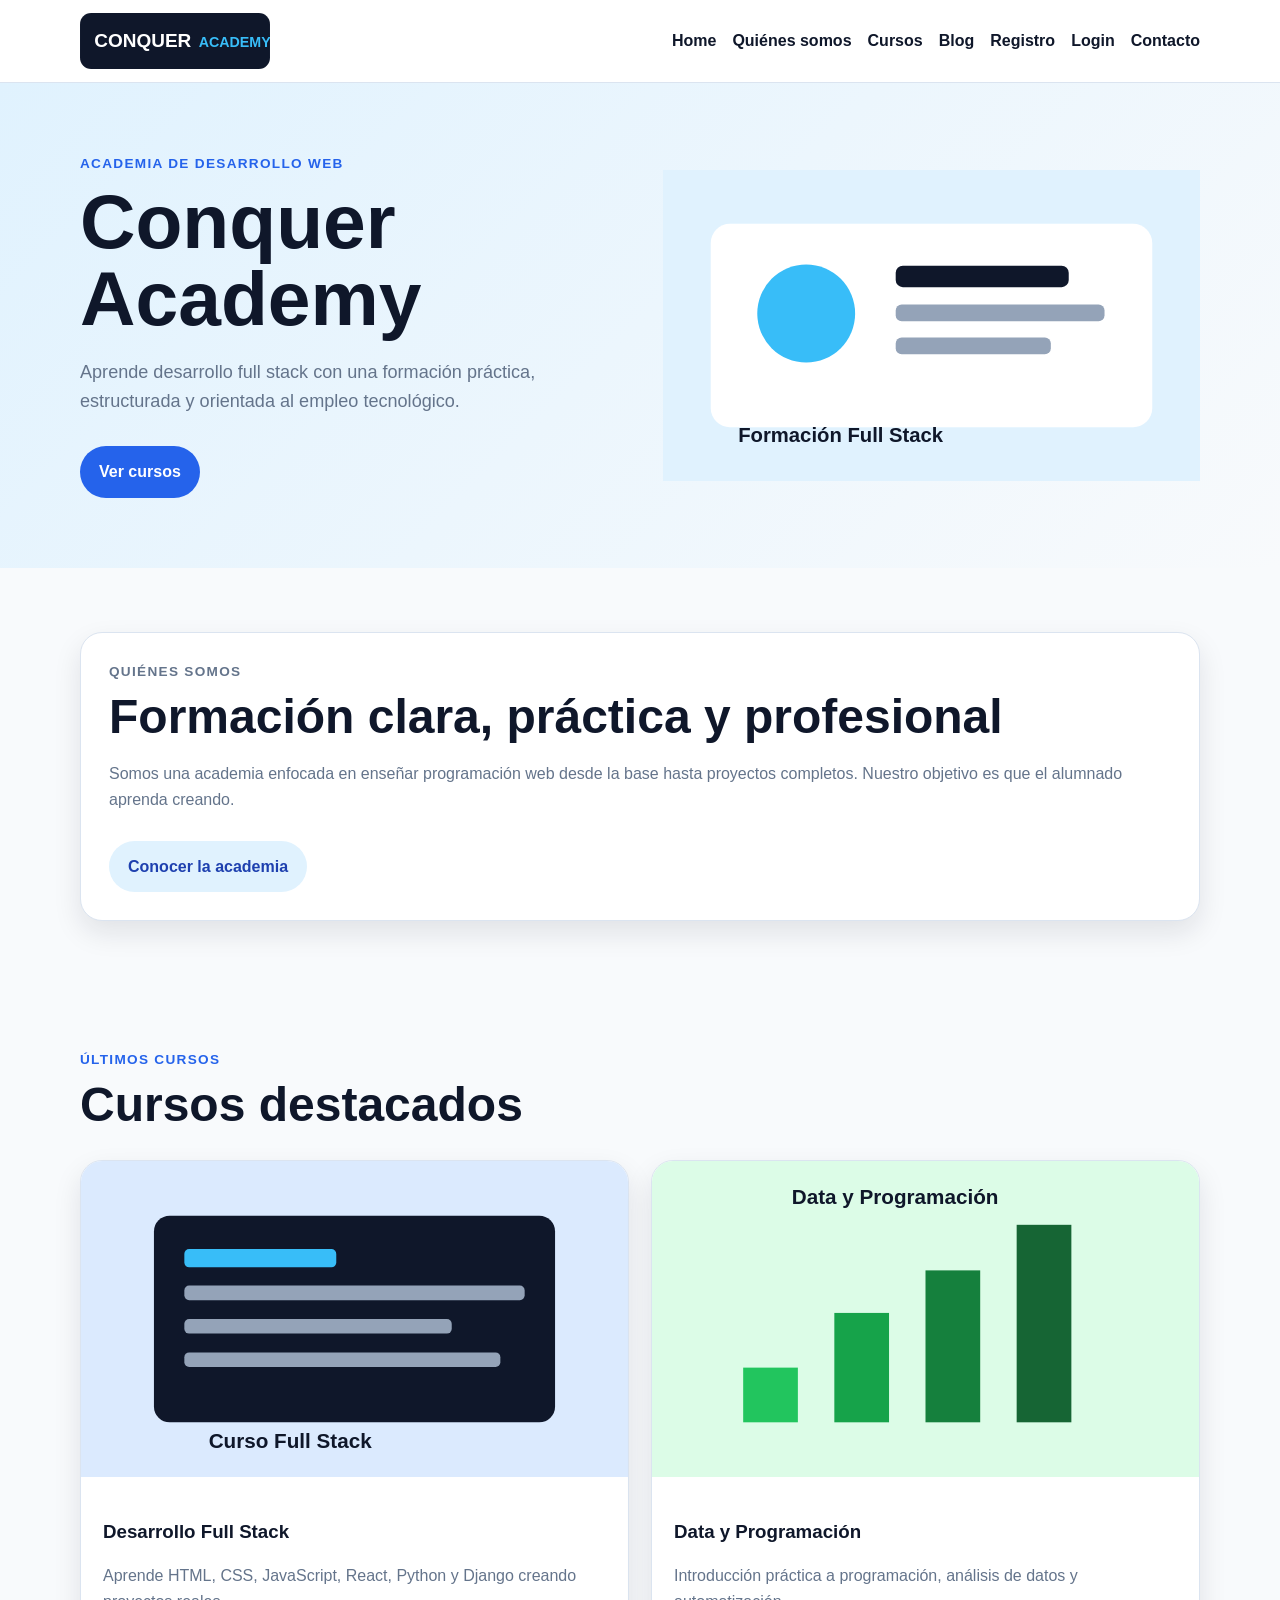
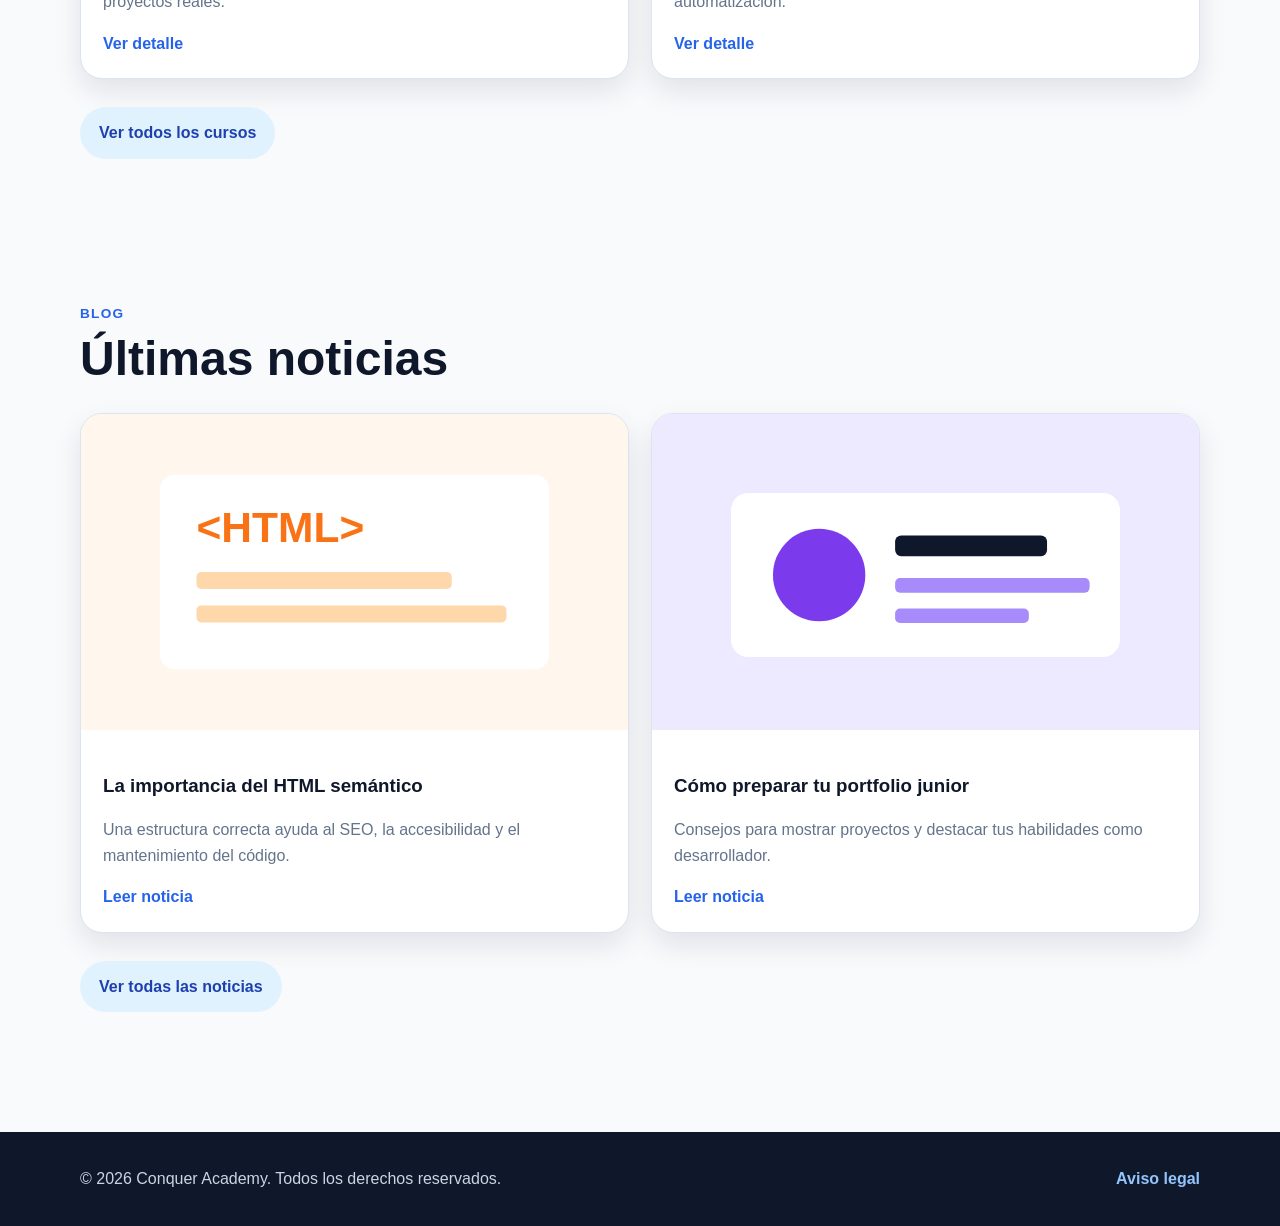
<file: index.html>
<!DOCTYPE html>
<html lang="es">
<head>
  <meta charset="UTF-8">
  <meta name="description" content="Página principal de Conquer Academy con cursos y noticias.">
  <meta name="viewport" content="width=device-width, initial-scale=1.0">
  <title>Home - Conquer Academy</title>
  <link rel="stylesheet" href="css/styles.css">
</head>
<body>
  <header class="site-header">
  <div class="container header-content">
    <a class="logo" href="index.html">
      <img src="img/logo-conquer.svg" alt="Logotipo de Conquer Academy">
    </a>
    <nav class="main-nav" aria-label="Navegación principal">
      <ul>
        <li><a href="index.html">Home</a></li>
        <li><a href="quienes-somos.html">Quiénes somos</a></li>
        <li><a href="cursos.html">Cursos</a></li>
        <li><a href="blog.html">Blog</a></li>
        <li><a href="registro.html">Registro</a></li>
        <li><a href="login.html">Login</a></li>
        <li><a href="contacto.html">Contacto</a></li>
      </ul>
    </nav>
  </div>
</header>
  <main>
  <section class="hero">
    <div class="container hero-grid">
      <div>
        <p class="tag">Academia de desarrollo web</p>
        <h1>Conquer Academy</h1>
        <p class="lead">Aprende desarrollo full stack con una formación práctica, estructurada y orientada al empleo tecnológico.</p>
        <a class="button" href="cursos.html">Ver cursos</a>
      </div>
      <img src="img/hero-academia.svg" alt="Estudiantes aprendiendo desarrollo web">
    </div>
  </section>

  <section class="container section">
    <div class="panel">
      <p class="tag">Quiénes somos</p>
      <h2>Formación clara, práctica y profesional</h2>
      <p>Somos una academia enfocada en enseñar programación web desde la base hasta proyectos completos. Nuestro objetivo es que el alumnado aprenda creando.</p>
      <a class="button secondary" href="quienes-somos.html">Conocer la academia</a>
    </div>
  </section>

  <section class="container section">
    <header class="section-header">
      <p class="tag">Últimos cursos</p>
      <h2>Cursos destacados</h2>
    </header>
    <div class="grid-2">
      <article class="card">
        <img src="img/curso-fullstack.svg" alt="Curso de desarrollo full stack">
        <div class="card-content">
          <h3>Desarrollo Full Stack</h3>
          <p>Aprende HTML, CSS, JavaScript, React, Python y Django creando proyectos reales.</p>
          <a href="cursos/curso-fullstack.html">Ver detalle</a>
        </div>
      </article>
      <article class="card">
        <img src="img/curso-data.svg" alt="Curso de data y programación">
        <div class="card-content">
          <h3>Data y Programación</h3>
          <p>Introducción práctica a programación, análisis de datos y automatización.</p>
          <a href="cursos/curso-data.html">Ver detalle</a>
        </div>
      </article>
    </div>
    <p><a class="button secondary" href="cursos.html">Ver todos los cursos</a></p>
  </section>

  <section class="container section">
    <header class="section-header">
      <p class="tag">Blog</p>
      <h2>Últimas noticias</h2>
    </header>
    <div class="grid-2">
      <article class="card">
        <img src="img/blog-html.svg" alt="Artículo sobre HTML semántico">
        <div class="card-content">
          <h3>La importancia del HTML semántico</h3>
          <p>Una estructura correcta ayuda al SEO, la accesibilidad y el mantenimiento del código.</p>
          <a href="blog/noticia-html-semantico.html">Leer noticia</a>
        </div>
      </article>
      <article class="card">
        <img src="img/blog-trabajo.svg" alt="Artículo sobre portfolio profesional">
        <div class="card-content">
          <h3>Cómo preparar tu portfolio junior</h3>
          <p>Consejos para mostrar proyectos y destacar tus habilidades como desarrollador.</p>
          <a href="blog/noticia-portfolio.html">Leer noticia</a>
        </div>
      </article>
    </div>
    <p><a class="button secondary" href="blog.html">Ver todas las noticias</a></p>
  </section>
</main>
  <footer class="site-footer">
  <div class="container footer-content">
    <p>&copy; 2026 Conquer Academy. Todos los derechos reservados.</p>
    <p><a href="legal/aviso-legal.html">Aviso legal</a></p>
  </div>
</footer>
</body>
</html>
</file>
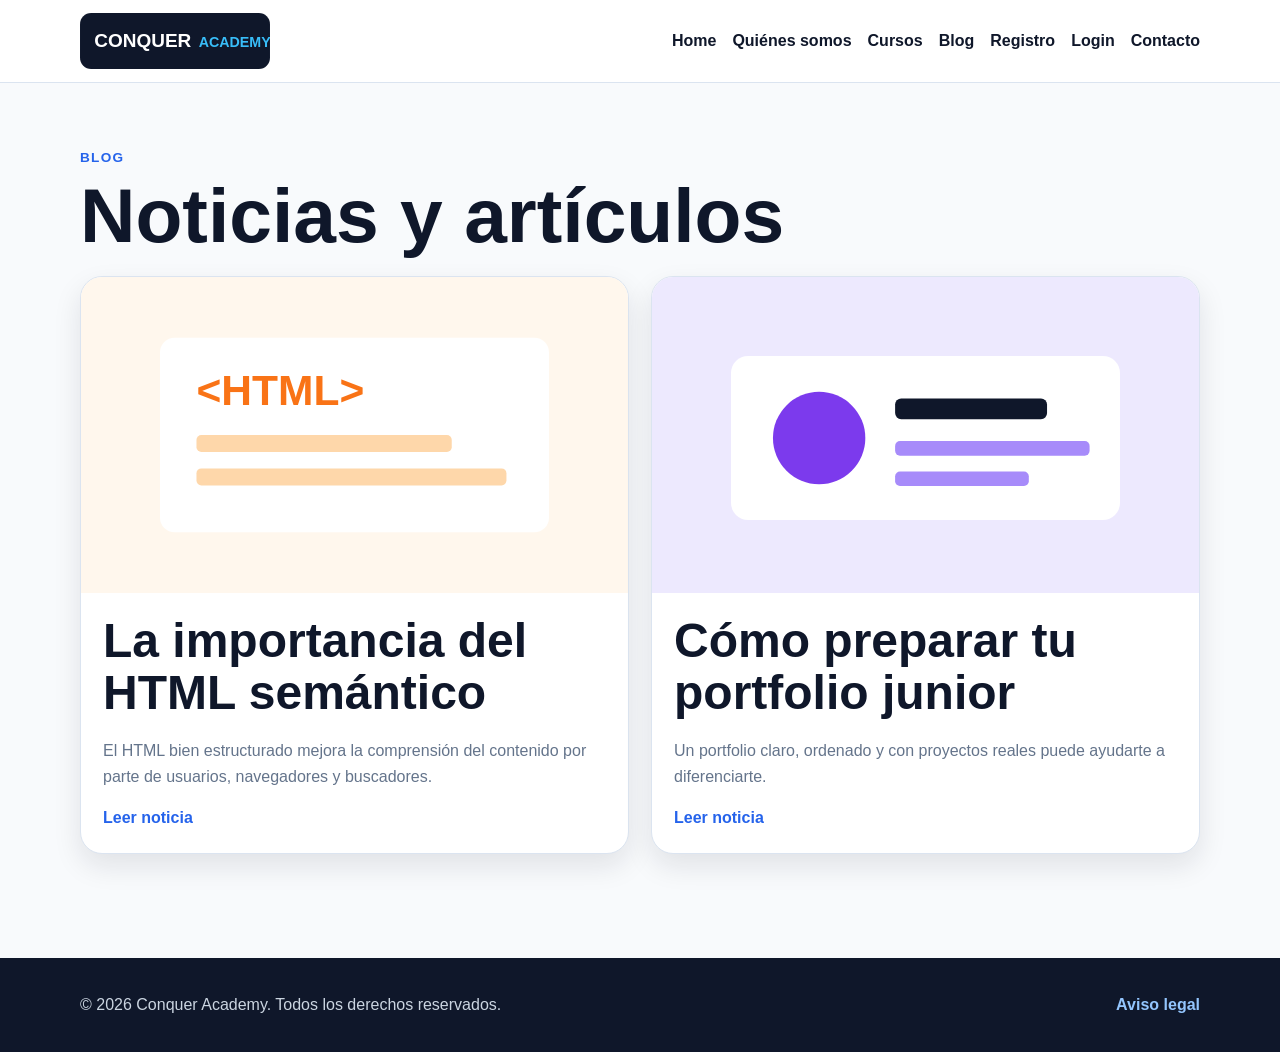
<file: blog.html>
<!DOCTYPE html>
<html lang="es">
<head>
  <meta charset="UTF-8">
  <meta name="description" content="Listado de noticias y artículos de Conquer Academy.">
  <meta name="viewport" content="width=device-width, initial-scale=1.0">
  <title>Blog - Conquer Academy</title>
  <link rel="stylesheet" href="css/styles.css">
</head>
<body>
  <header class="site-header">
  <div class="container header-content">
    <a class="logo" href="index.html">
      <img src="img/logo-conquer.svg" alt="Logotipo de Conquer Academy">
    </a>
    <nav class="main-nav" aria-label="Navegación principal">
      <ul>
        <li><a href="index.html">Home</a></li>
        <li><a href="quienes-somos.html">Quiénes somos</a></li>
        <li><a href="cursos.html">Cursos</a></li>
        <li><a href="blog.html">Blog</a></li>
        <li><a href="registro.html">Registro</a></li>
        <li><a href="login.html">Login</a></li>
        <li><a href="contacto.html">Contacto</a></li>
      </ul>
    </nav>
  </div>
</header>
  <main>
  <section class="container section">
    <p class="tag">Blog</p>
    <h1>Noticias y artículos</h1>
    <div class="grid-2">
      <article class="card">
        <img src="img/blog-html.svg" alt="HTML semántico">
        <div class="card-content">
          <h2>La importancia del HTML semántico</h2>
          <p>El HTML bien estructurado mejora la comprensión del contenido por parte de usuarios, navegadores y buscadores.</p>
          <a href="blog/noticia-html-semantico.html">Leer noticia</a>
        </div>
      </article>
      <article class="card">
        <img src="img/blog-trabajo.svg" alt="Portfolio junior">
        <div class="card-content">
          <h2>Cómo preparar tu portfolio junior</h2>
          <p>Un portfolio claro, ordenado y con proyectos reales puede ayudarte a diferenciarte.</p>
          <a href="blog/noticia-portfolio.html">Leer noticia</a>
        </div>
      </article>
    </div>
  </section>
</main>
  <footer class="site-footer">
  <div class="container footer-content">
    <p>&copy; 2026 Conquer Academy. Todos los derechos reservados.</p>
    <p><a href="legal/aviso-legal.html">Aviso legal</a></p>
  </div>
</footer>
</body>
</html>
</file>
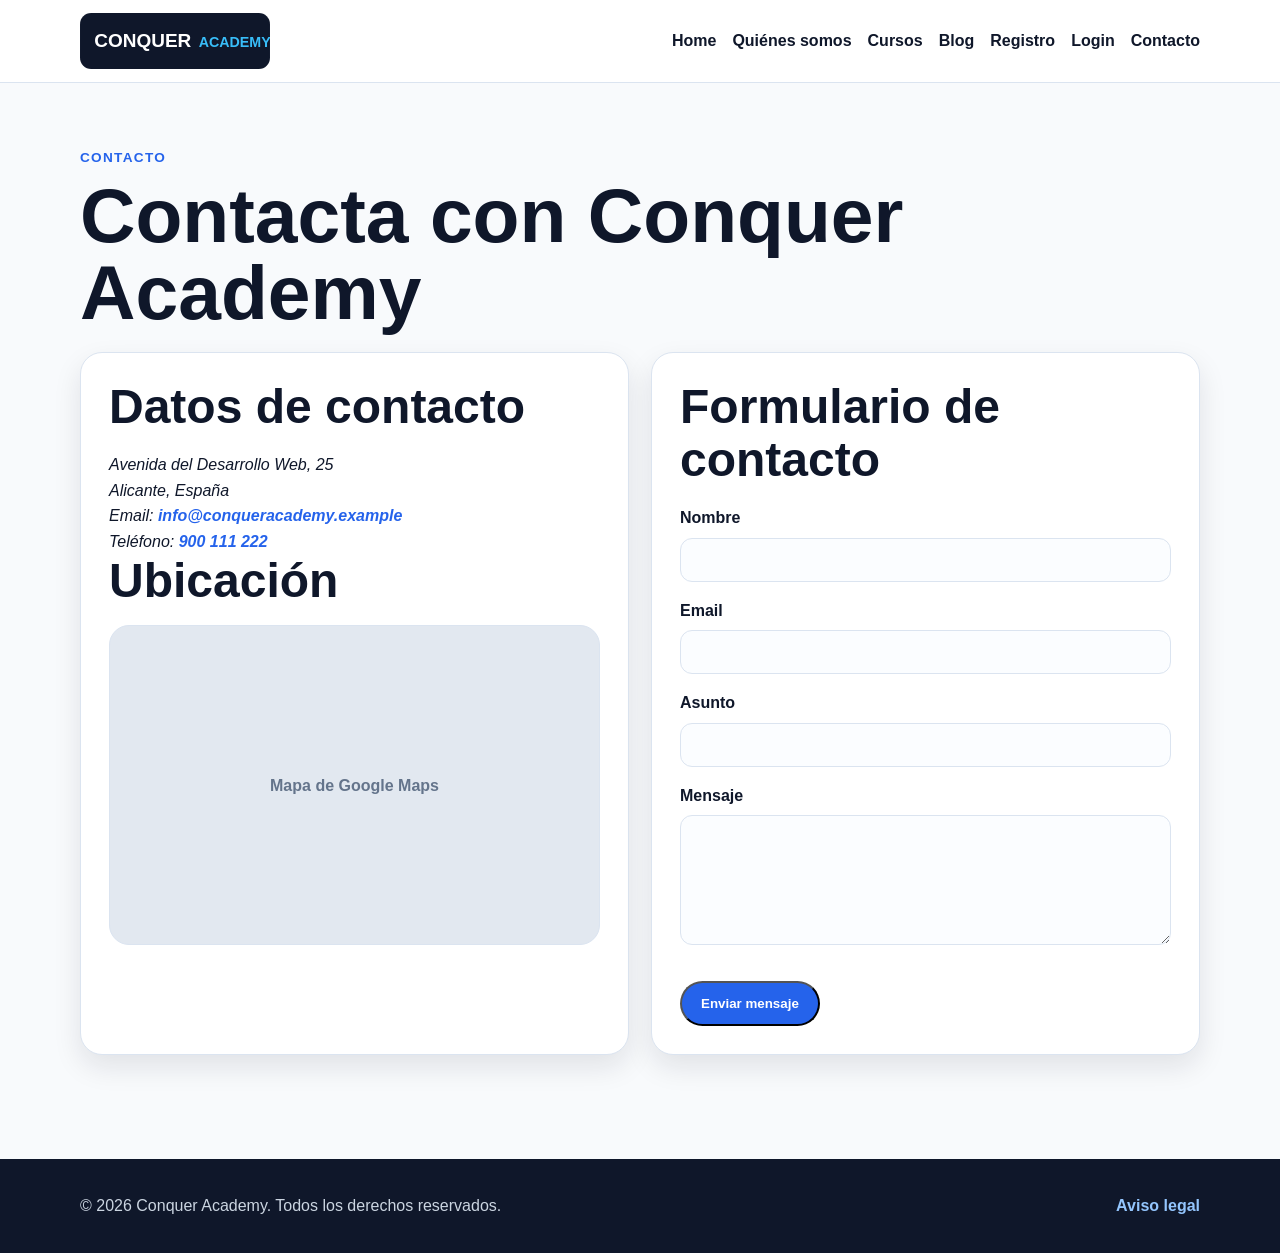
<file: contacto.html>
<!DOCTYPE html>
<html lang="es">
<head>
  <meta charset="UTF-8">
  <meta name="description" content="Datos de contacto y formulario de contacto.">
  <meta name="viewport" content="width=device-width, initial-scale=1.0">
  <title>Contacto - Conquer Academy</title>
  <link rel="stylesheet" href="css/styles.css">
</head>
<body>
  <header class="site-header">
  <div class="container header-content">
    <a class="logo" href="index.html">
      <img src="img/logo-conquer.svg" alt="Logotipo de Conquer Academy">
    </a>
    <nav class="main-nav" aria-label="Navegación principal">
      <ul>
        <li><a href="index.html">Home</a></li>
        <li><a href="quienes-somos.html">Quiénes somos</a></li>
        <li><a href="cursos.html">Cursos</a></li>
        <li><a href="blog.html">Blog</a></li>
        <li><a href="registro.html">Registro</a></li>
        <li><a href="login.html">Login</a></li>
        <li><a href="contacto.html">Contacto</a></li>
      </ul>
    </nav>
  </div>
</header>
  <main>
  <section class="container section">
    <p class="tag">Contacto</p>
    <h1>Contacta con Conquer Academy</h1>

    <div class="grid-2">
      <section class="panel">
        <h2>Datos de contacto</h2>
        <address>
          Avenida del Desarrollo Web, 25<br>
          Alicante, España<br>
          Email: <a href="mailto:info@conqueracademy.example">info@conqueracademy.example</a><br>
          Teléfono: <a href="tel:+34900111222">900 111 222</a>
        </address>

        <h2>Ubicación</h2>
        <div class="map-box">Mapa de Google Maps</div>
      </section>

      <form class="form-card" action="#" method="post">
        <h2>Formulario de contacto</h2>

        <div class="form-group">
          <label for="nombre">Nombre</label>
          <input type="text" id="nombre" name="nombre" required>
        </div>

        <div class="form-group">
          <label for="email">Email</label>
          <input type="email" id="email" name="email" required>
        </div>

        <div class="form-group">
          <label for="asunto">Asunto</label>
          <input type="text" id="asunto" name="asunto">
        </div>

        <div class="form-group">
          <label for="mensaje">Mensaje</label>
          <textarea id="mensaje" name="mensaje" required></textarea>
        </div>

        <button class="button" type="submit">Enviar mensaje</button>
      </form>
    </div>
  </section>
</main>
  <footer class="site-footer">
  <div class="container footer-content">
    <p>&copy; 2026 Conquer Academy. Todos los derechos reservados.</p>
    <p><a href="legal/aviso-legal.html">Aviso legal</a></p>
  </div>
</footer>
</body>
</html>
</file>
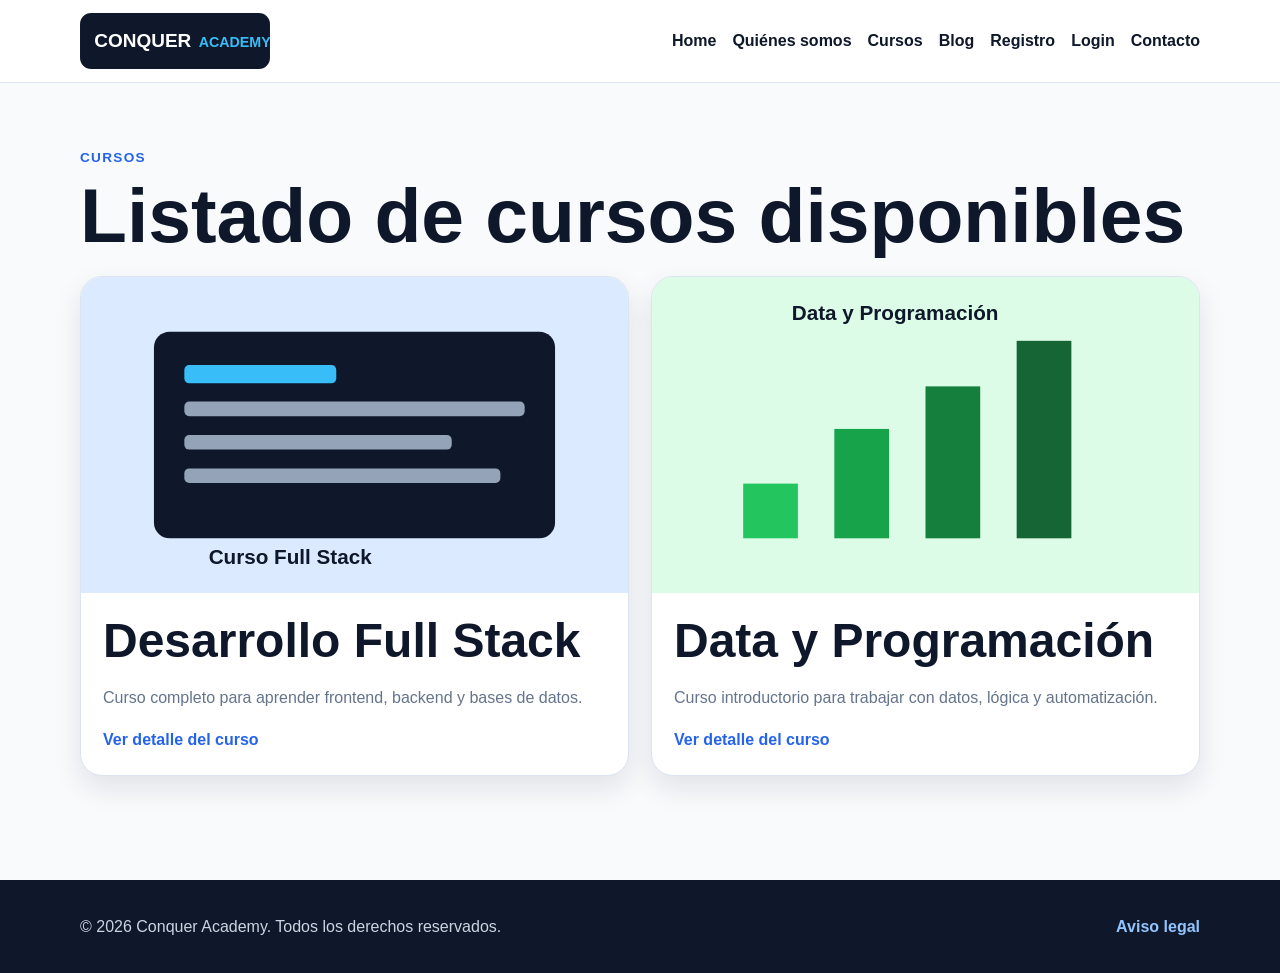
<file: cursos.html>
<!DOCTYPE html>
<html lang="es">
<head>
  <meta charset="UTF-8">
  <meta name="description" content="Listado de cursos disponibles en Conquer Academy.">
  <meta name="viewport" content="width=device-width, initial-scale=1.0">
  <title>Cursos - Conquer Academy</title>
  <link rel="stylesheet" href="css/styles.css">
</head>
<body>
  <header class="site-header">
  <div class="container header-content">
    <a class="logo" href="index.html">
      <img src="img/logo-conquer.svg" alt="Logotipo de Conquer Academy">
    </a>
    <nav class="main-nav" aria-label="Navegación principal">
      <ul>
        <li><a href="index.html">Home</a></li>
        <li><a href="quienes-somos.html">Quiénes somos</a></li>
        <li><a href="cursos.html">Cursos</a></li>
        <li><a href="blog.html">Blog</a></li>
        <li><a href="registro.html">Registro</a></li>
        <li><a href="login.html">Login</a></li>
        <li><a href="contacto.html">Contacto</a></li>
      </ul>
    </nav>
  </div>
</header>
  <main>
  <section class="container section">
    <p class="tag">Cursos</p>
    <h1>Listado de cursos disponibles</h1>
    <div class="grid-2">
      <article class="card">
        <img src="img/curso-fullstack.svg" alt="Curso Desarrollo Full Stack">
        <div class="card-content">
          <h2>Desarrollo Full Stack</h2>
          <p>Curso completo para aprender frontend, backend y bases de datos.</p>
          <a href="cursos/curso-fullstack.html">Ver detalle del curso</a>
        </div>
      </article>
      <article class="card">
        <img src="img/curso-data.svg" alt="Curso Data y Programación">
        <div class="card-content">
          <h2>Data y Programación</h2>
          <p>Curso introductorio para trabajar con datos, lógica y automatización.</p>
          <a href="cursos/curso-data.html">Ver detalle del curso</a>
        </div>
      </article>
    </div>
  </section>
</main>
  <footer class="site-footer">
  <div class="container footer-content">
    <p>&copy; 2026 Conquer Academy. Todos los derechos reservados.</p>
    <p><a href="legal/aviso-legal.html">Aviso legal</a></p>
  </div>
</footer>
</body>
</html>
</file>
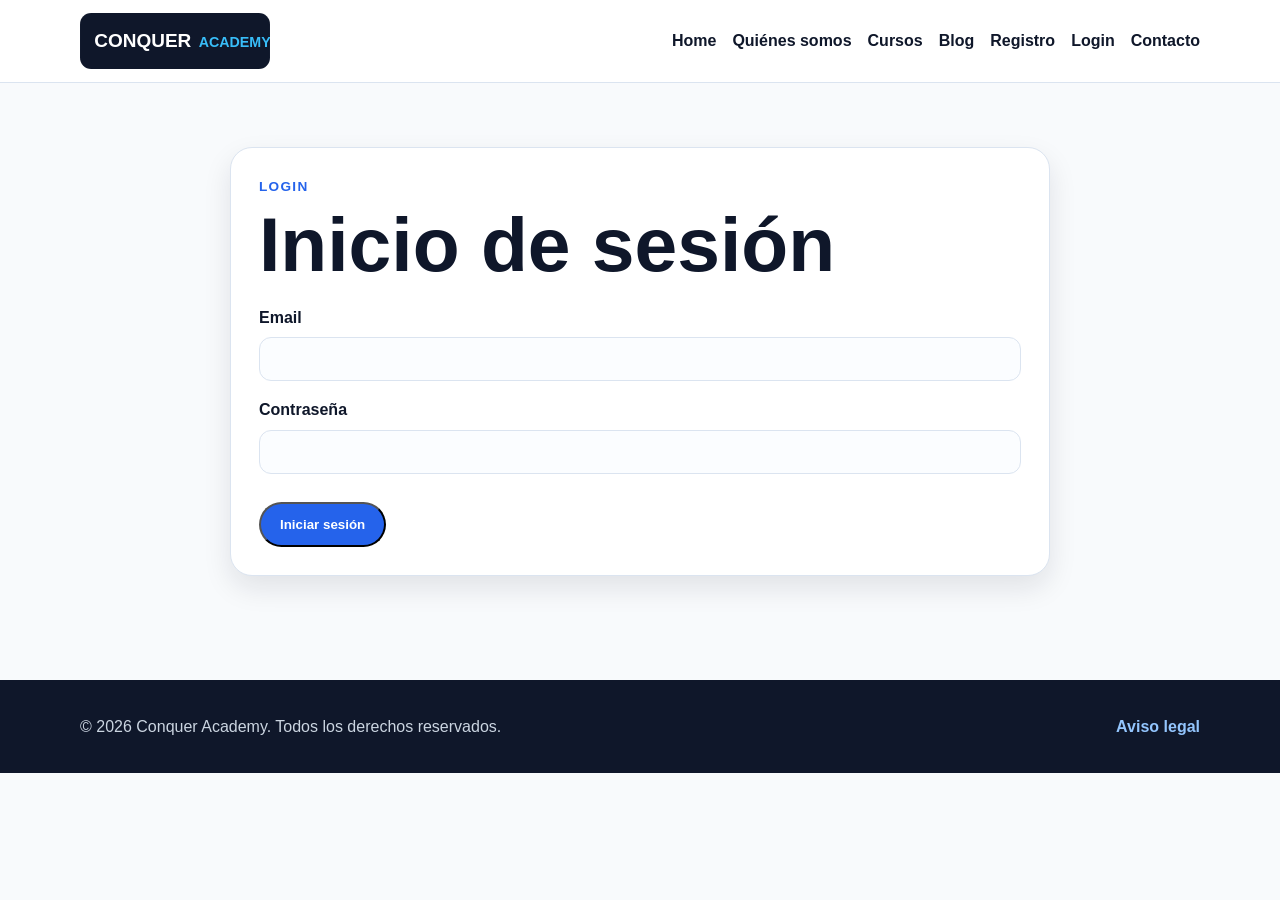
<file: login.html>
<!DOCTYPE html>
<html lang="es">
<head>
  <meta charset="UTF-8">
  <meta name="description" content="Formulario de inicio de sesión.">
  <meta name="viewport" content="width=device-width, initial-scale=1.0">
  <title>Login - Conquer Academy</title>
  <link rel="stylesheet" href="css/styles.css">
</head>
<body>
  <header class="site-header">
  <div class="container header-content">
    <a class="logo" href="index.html">
      <img src="img/logo-conquer.svg" alt="Logotipo de Conquer Academy">
    </a>
    <nav class="main-nav" aria-label="Navegación principal">
      <ul>
        <li><a href="index.html">Home</a></li>
        <li><a href="quienes-somos.html">Quiénes somos</a></li>
        <li><a href="cursos.html">Cursos</a></li>
        <li><a href="blog.html">Blog</a></li>
        <li><a href="registro.html">Registro</a></li>
        <li><a href="login.html">Login</a></li>
        <li><a href="contacto.html">Contacto</a></li>
      </ul>
    </nav>
  </div>
</header>
  <main>
  <section class="container section">
    <form class="form-card" action="#" method="post">
      <p class="tag">Login</p>
      <h1>Inicio de sesión</h1>

      <div class="form-group">
        <label for="email">Email</label>
        <input type="email" id="email" name="email" required>
      </div>

      <div class="form-group">
        <label for="password">Contraseña</label>
        <input type="password" id="password" name="password" required>
      </div>

      <button class="button" type="submit">Iniciar sesión</button>
    </form>
  </section>
</main>
  <footer class="site-footer">
  <div class="container footer-content">
    <p>&copy; 2026 Conquer Academy. Todos los derechos reservados.</p>
    <p><a href="legal/aviso-legal.html">Aviso legal</a></p>
  </div>
</footer>
</body>
</html>
</file>
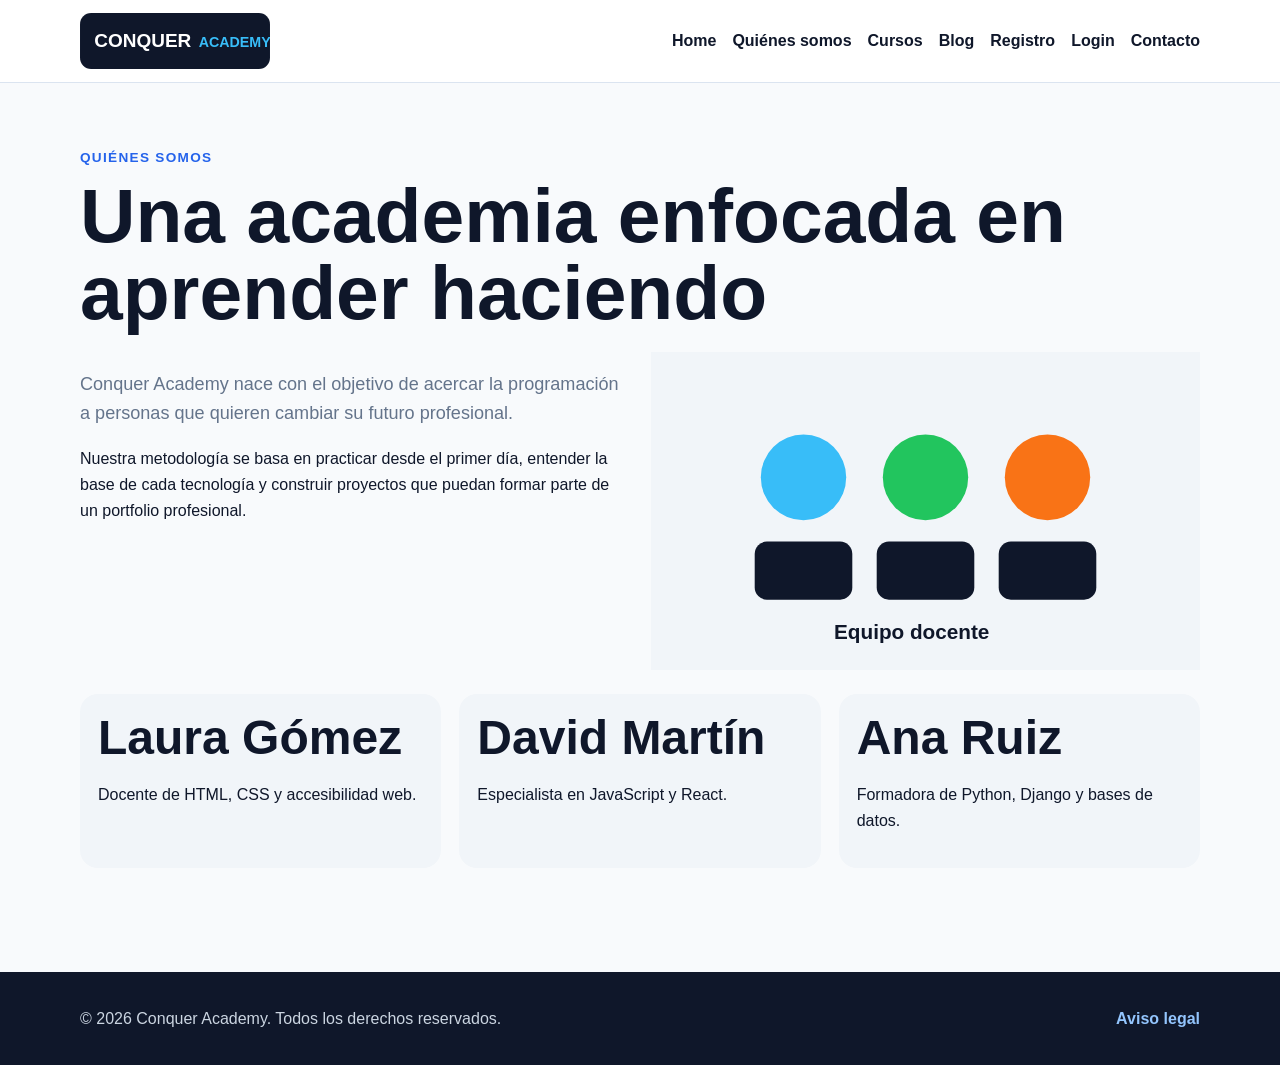
<file: quienes-somos.html>
<!DOCTYPE html>
<html lang="es">
<head>
  <meta charset="UTF-8">
  <meta name="description" content="Información sobre la academia y su equipo docente.">
  <meta name="viewport" content="width=device-width, initial-scale=1.0">
  <title>Quiénes somos - Conquer Academy</title>
  <link rel="stylesheet" href="css/styles.css">
</head>
<body>
  <header class="site-header">
  <div class="container header-content">
    <a class="logo" href="index.html">
      <img src="img/logo-conquer.svg" alt="Logotipo de Conquer Academy">
    </a>
    <nav class="main-nav" aria-label="Navegación principal">
      <ul>
        <li><a href="index.html">Home</a></li>
        <li><a href="quienes-somos.html">Quiénes somos</a></li>
        <li><a href="cursos.html">Cursos</a></li>
        <li><a href="blog.html">Blog</a></li>
        <li><a href="registro.html">Registro</a></li>
        <li><a href="login.html">Login</a></li>
        <li><a href="contacto.html">Contacto</a></li>
      </ul>
    </nav>
  </div>
</header>
  <main>
  <section class="container section">
    <p class="tag">Quiénes somos</p>
    <h1>Una academia enfocada en aprender haciendo</h1>
    <div class="grid-2">
      <div>
        <p class="lead">Conquer Academy nace con el objetivo de acercar la programación a personas que quieren cambiar su futuro profesional.</p>
        <p>Nuestra metodología se basa en practicar desde el primer día, entender la base de cada tecnología y construir proyectos que puedan formar parte de un portfolio profesional.</p>
      </div>
      <img src="img/equipo.svg" alt="Equipo docente de Conquer Academy">
    </div>

    <section class="team-list" aria-label="Equipo docente">
      <article class="team-member">
        <h2>Laura Gómez</h2>
        <p>Docente de HTML, CSS y accesibilidad web.</p>
      </article>
      <article class="team-member">
        <h2>David Martín</h2>
        <p>Especialista en JavaScript y React.</p>
      </article>
      <article class="team-member">
        <h2>Ana Ruiz</h2>
        <p>Formadora de Python, Django y bases de datos.</p>
      </article>
    </section>
  </section>
</main>
  <footer class="site-footer">
  <div class="container footer-content">
    <p>&copy; 2026 Conquer Academy. Todos los derechos reservados.</p>
    <p><a href="legal/aviso-legal.html">Aviso legal</a></p>
  </div>
</footer>
</body>
</html>
</file>
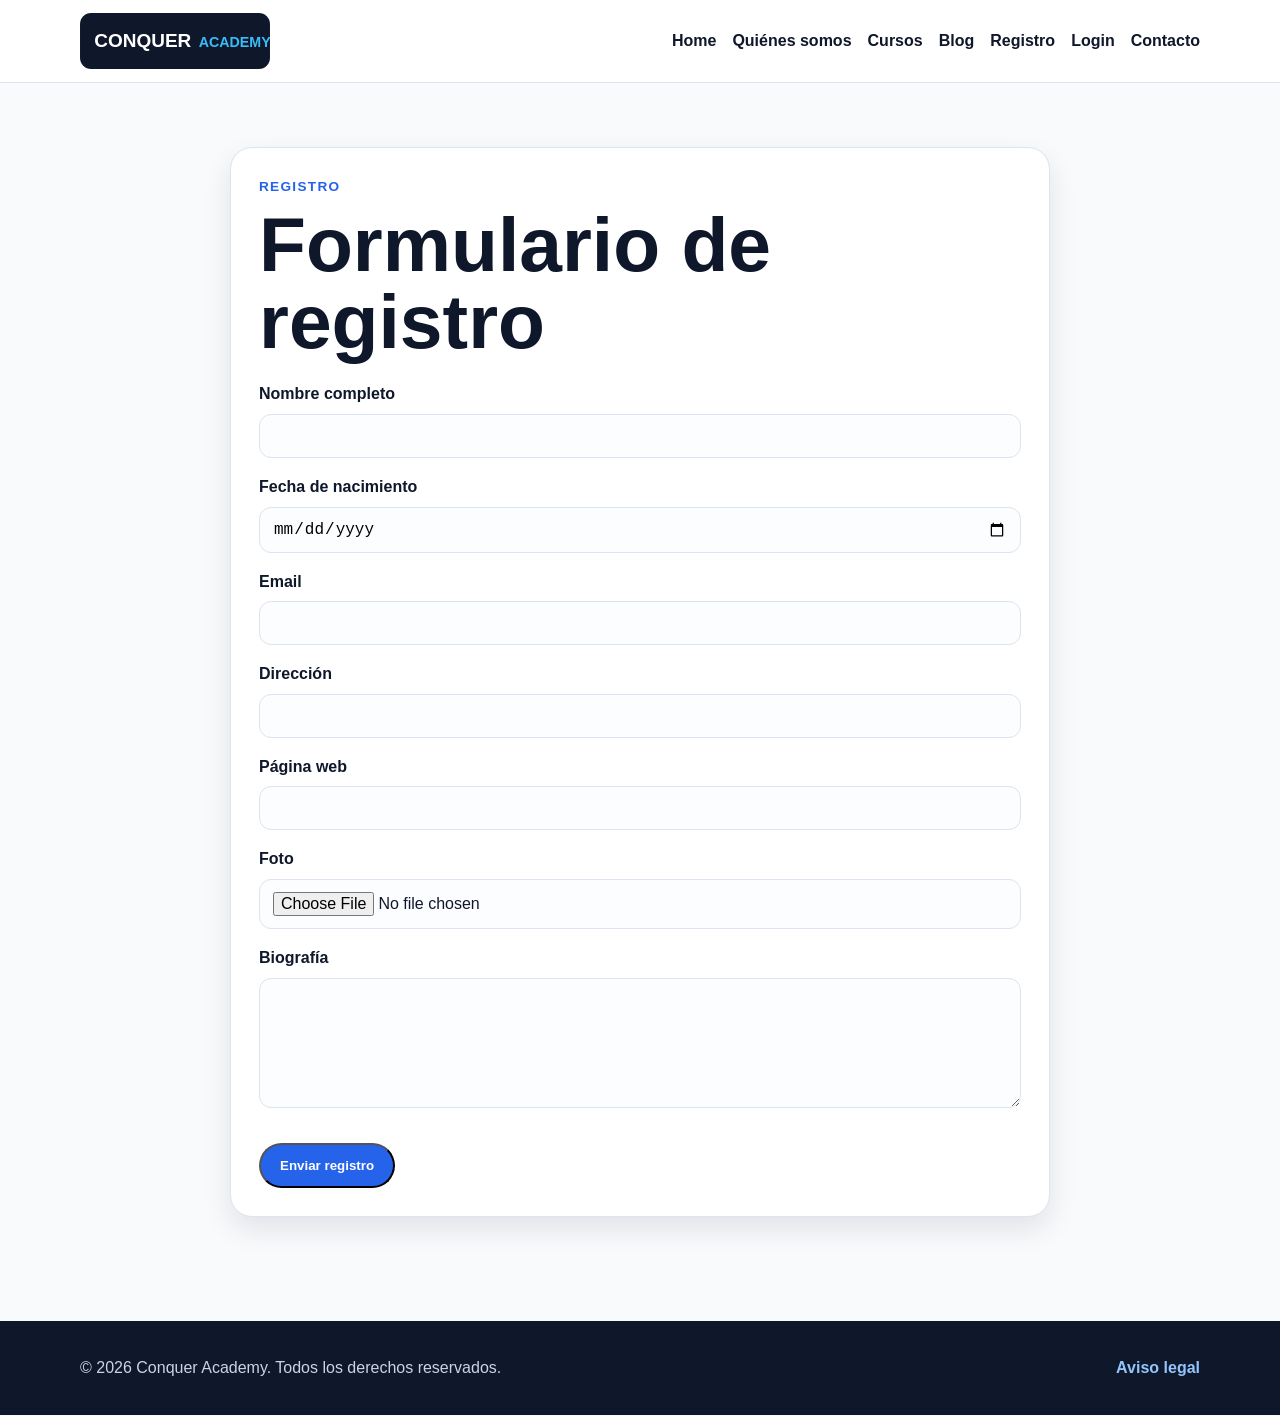
<file: registro.html>
<!DOCTYPE html>
<html lang="es">
<head>
  <meta charset="UTF-8">
  <meta name="description" content="Formulario de registro para estudiantes.">
  <meta name="viewport" content="width=device-width, initial-scale=1.0">
  <title>Registro - Conquer Academy</title>
  <link rel="stylesheet" href="css/styles.css">
</head>
<body>
  <header class="site-header">
  <div class="container header-content">
    <a class="logo" href="index.html">
      <img src="img/logo-conquer.svg" alt="Logotipo de Conquer Academy">
    </a>
    <nav class="main-nav" aria-label="Navegación principal">
      <ul>
        <li><a href="index.html">Home</a></li>
        <li><a href="quienes-somos.html">Quiénes somos</a></li>
        <li><a href="cursos.html">Cursos</a></li>
        <li><a href="blog.html">Blog</a></li>
        <li><a href="registro.html">Registro</a></li>
        <li><a href="login.html">Login</a></li>
        <li><a href="contacto.html">Contacto</a></li>
      </ul>
    </nav>
  </div>
</header>
  <main>
  <section class="container section">
    <form class="form-card" action="#" method="post" enctype="multipart/form-data">
      <p class="tag">Registro</p>
      <h1>Formulario de registro</h1>

      <div class="form-group">
        <label for="nombre">Nombre completo</label>
        <input type="text" id="nombre" name="nombre" required>
      </div>

      <div class="form-group">
        <label for="fecha">Fecha de nacimiento</label>
        <input type="date" id="fecha" name="fecha" required>
      </div>

      <div class="form-group">
        <label for="email">Email</label>
        <input type="email" id="email" name="email" required>
      </div>

      <div class="form-group">
        <label for="direccion">Dirección</label>
        <input type="text" id="direccion" name="direccion">
      </div>

      <div class="form-group">
        <label for="web">Página web</label>
        <input type="url" id="web" name="web">
      </div>

      <div class="form-group">
        <label for="foto">Foto</label>
        <input type="file" id="foto" name="foto" accept="image/*">
      </div>

      <div class="form-group">
        <label for="bio">Biografía</label>
        <textarea id="bio" name="bio"></textarea>
      </div>

      <button class="button" type="submit">Enviar registro</button>
    </form>
  </section>
</main>
  <footer class="site-footer">
  <div class="container footer-content">
    <p>&copy; 2026 Conquer Academy. Todos los derechos reservados.</p>
    <p><a href="legal/aviso-legal.html">Aviso legal</a></p>
  </div>
</footer>
</body>
</html>
</file>
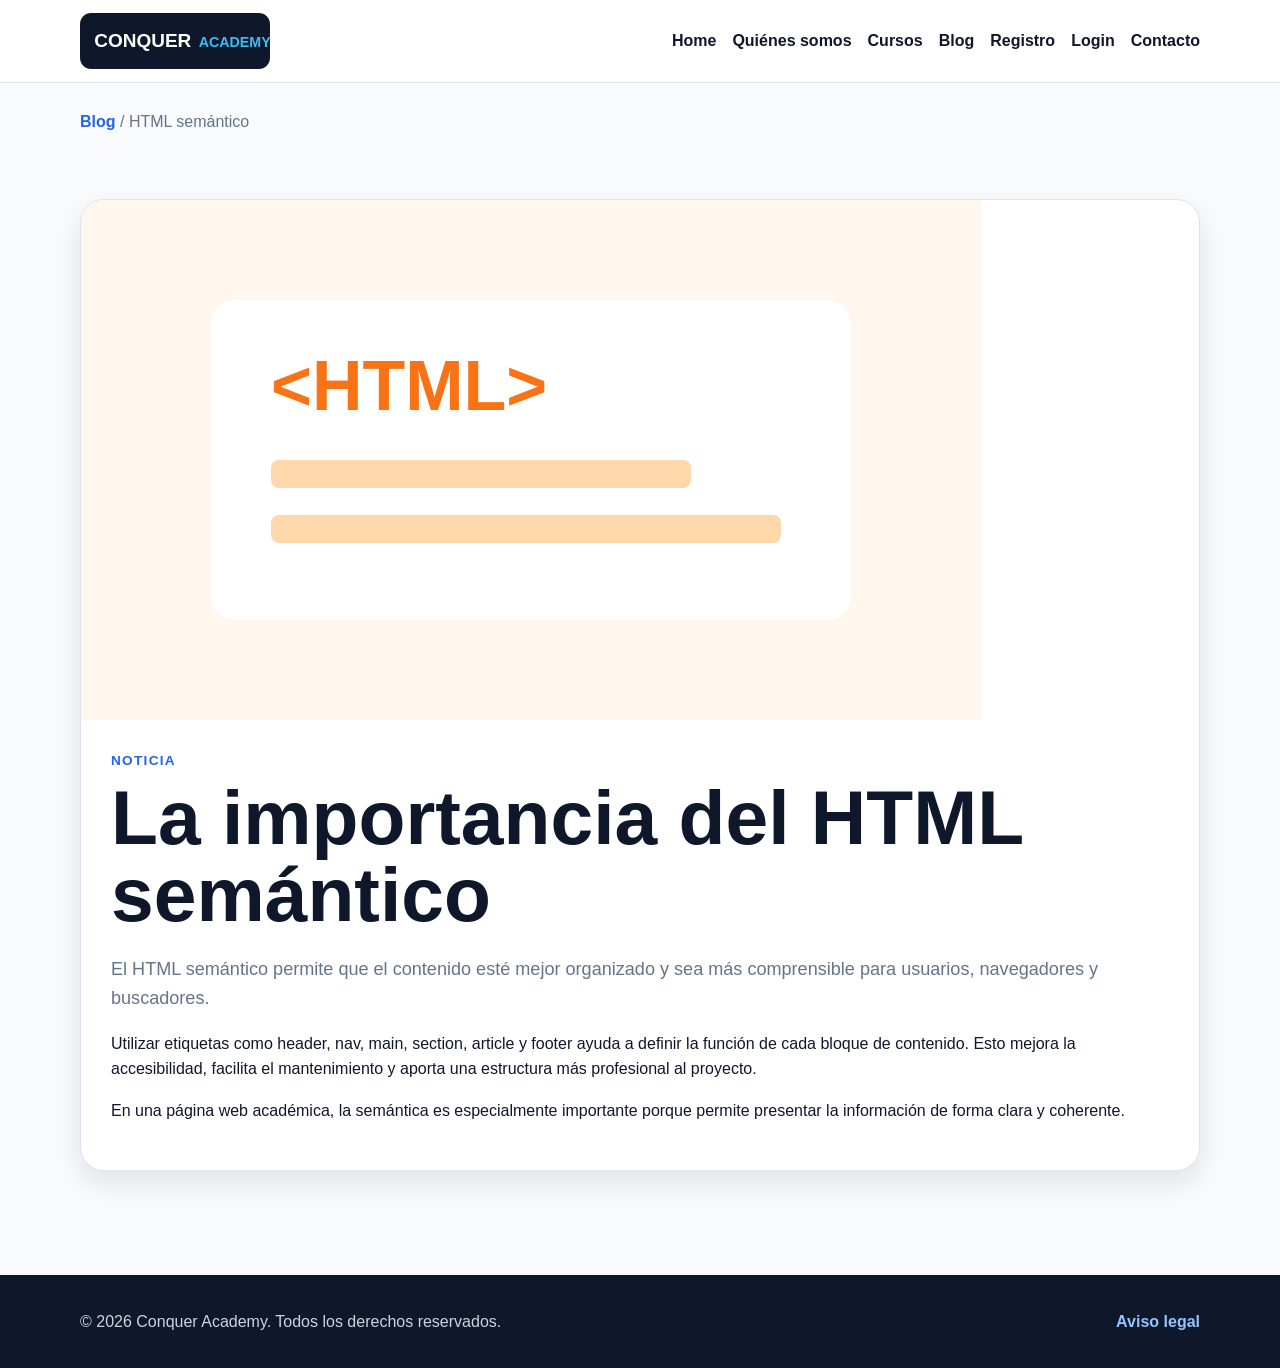
<file: blog/noticia-html-semantico.html>
<!DOCTYPE html>
<html lang="es">
<head>
  <meta charset="UTF-8">
  <meta name="description" content="Noticia sobre la importancia del HTML semántico.">
  <meta name="viewport" content="width=device-width, initial-scale=1.0">
  <title>HTML semántico - Blog Conquer Academy</title>
  <link rel="stylesheet" href="../css/styles.css">
</head>
<body>
  <header class="site-header">
  <div class="container header-content">
    <a class="logo" href="../index.html">
      <img src="../img/logo-conquer.svg" alt="Logotipo de Conquer Academy">
    </a>
    <nav class="main-nav" aria-label="Navegación principal">
      <ul>
        <li><a href="../index.html">Home</a></li>
        <li><a href="../quienes-somos.html">Quiénes somos</a></li>
        <li><a href="../cursos.html">Cursos</a></li>
        <li><a href="../blog.html">Blog</a></li>
        <li><a href="../registro.html">Registro</a></li>
        <li><a href="../login.html">Login</a></li>
        <li><a href="../contacto.html">Contacto</a></li>
      </ul>
    </nav>
  </div>
</header>
  <main>
  <div class="container breadcrumb"><a href="../blog.html">Blog</a> / HTML semántico</div>
  <section class="container section">
    <article class="blog-detail">
      <img src="../img/blog-html.svg" alt="Artículo de HTML semántico">
      <div class="detail-content">
        <p class="tag">Noticia</p>
        <h1>La importancia del HTML semántico</h1>
        <p class="lead">El HTML semántico permite que el contenido esté mejor organizado y sea más comprensible para usuarios, navegadores y buscadores.</p>
        <p>Utilizar etiquetas como header, nav, main, section, article y footer ayuda a definir la función de cada bloque de contenido. Esto mejora la accesibilidad, facilita el mantenimiento y aporta una estructura más profesional al proyecto.</p>
        <p>En una página web académica, la semántica es especialmente importante porque permite presentar la información de forma clara y coherente.</p>
      </div>
    </article>
  </section>
</main>
  <footer class="site-footer">
  <div class="container footer-content">
    <p>&copy; 2026 Conquer Academy. Todos los derechos reservados.</p>
    <p><a href="../legal/aviso-legal.html">Aviso legal</a></p>
  </div>
</footer>
</body>
</html>
</file>
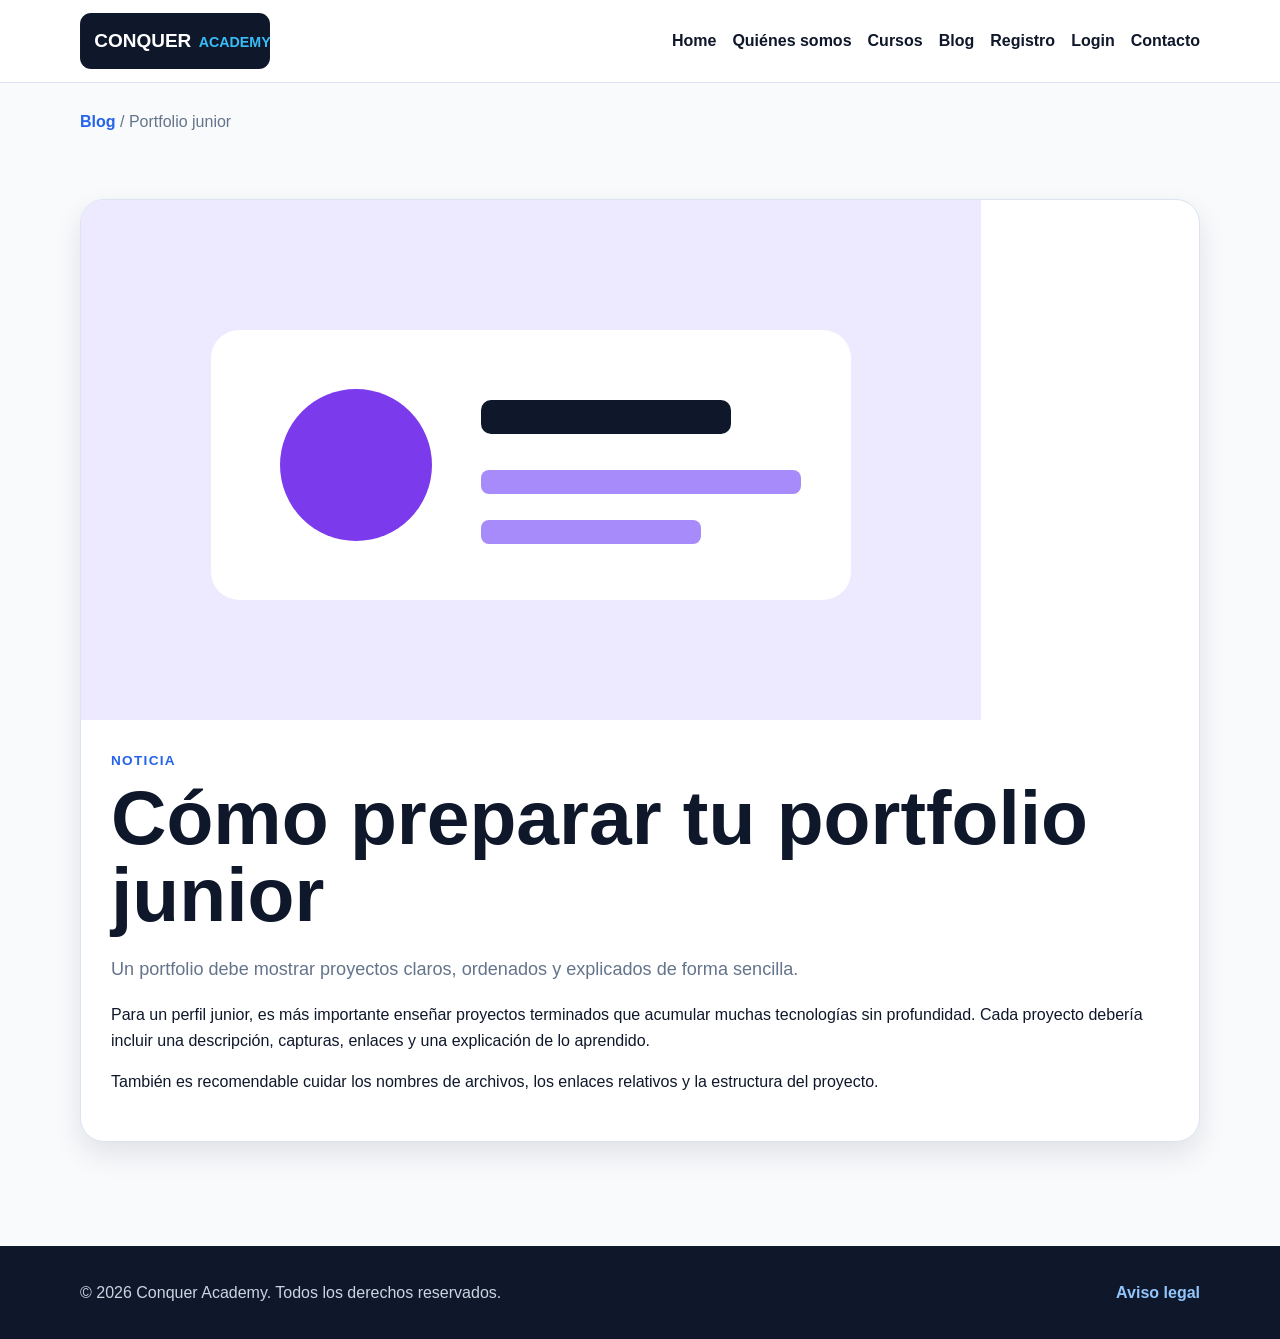
<file: blog/noticia-portfolio.html>
<!DOCTYPE html>
<html lang="es">
<head>
  <meta charset="UTF-8">
  <meta name="description" content="Noticia sobre cómo preparar un portfolio junior.">
  <meta name="viewport" content="width=device-width, initial-scale=1.0">
  <title>Portfolio junior - Blog Conquer Academy</title>
  <link rel="stylesheet" href="../css/styles.css">
</head>
<body>
  <header class="site-header">
  <div class="container header-content">
    <a class="logo" href="../index.html">
      <img src="../img/logo-conquer.svg" alt="Logotipo de Conquer Academy">
    </a>
    <nav class="main-nav" aria-label="Navegación principal">
      <ul>
        <li><a href="../index.html">Home</a></li>
        <li><a href="../quienes-somos.html">Quiénes somos</a></li>
        <li><a href="../cursos.html">Cursos</a></li>
        <li><a href="../blog.html">Blog</a></li>
        <li><a href="../registro.html">Registro</a></li>
        <li><a href="../login.html">Login</a></li>
        <li><a href="../contacto.html">Contacto</a></li>
      </ul>
    </nav>
  </div>
</header>
  <main>
  <div class="container breadcrumb"><a href="../blog.html">Blog</a> / Portfolio junior</div>
  <section class="container section">
    <article class="blog-detail">
      <img src="../img/blog-trabajo.svg" alt="Artículo de portfolio junior">
      <div class="detail-content">
        <p class="tag">Noticia</p>
        <h1>Cómo preparar tu portfolio junior</h1>
        <p class="lead">Un portfolio debe mostrar proyectos claros, ordenados y explicados de forma sencilla.</p>
        <p>Para un perfil junior, es más importante enseñar proyectos terminados que acumular muchas tecnologías sin profundidad. Cada proyecto debería incluir una descripción, capturas, enlaces y una explicación de lo aprendido.</p>
        <p>También es recomendable cuidar los nombres de archivos, los enlaces relativos y la estructura del proyecto.</p>
      </div>
    </article>
  </section>
</main>
  <footer class="site-footer">
  <div class="container footer-content">
    <p>&copy; 2026 Conquer Academy. Todos los derechos reservados.</p>
    <p><a href="../legal/aviso-legal.html">Aviso legal</a></p>
  </div>
</footer>
</body>
</html>
</file>
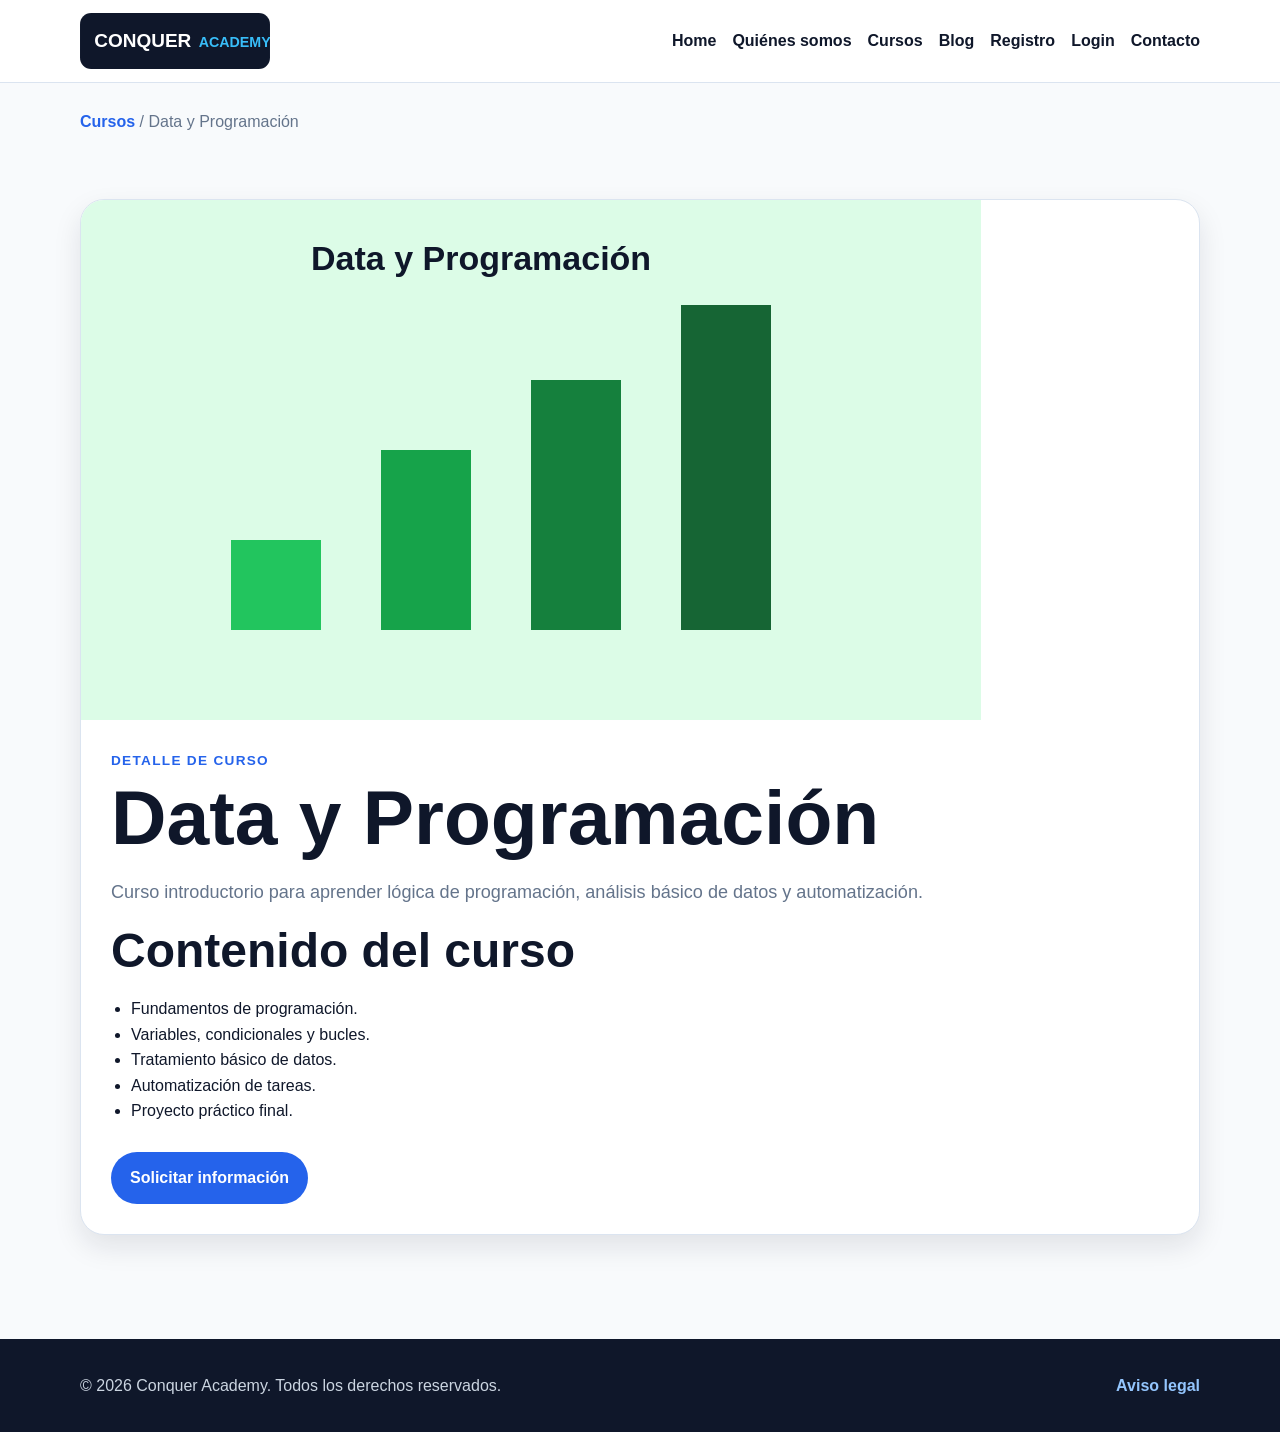
<file: cursos/curso-data.html>
<!DOCTYPE html>
<html lang="es">
<head>
  <meta charset="UTF-8">
  <meta name="description" content="Detalle del curso de Data y Programación.">
  <meta name="viewport" content="width=device-width, initial-scale=1.0">
  <title>Curso Data y Programación - Conquer Academy</title>
  <link rel="stylesheet" href="../css/styles.css">
</head>
<body>
  <header class="site-header">
  <div class="container header-content">
    <a class="logo" href="../index.html">
      <img src="../img/logo-conquer.svg" alt="Logotipo de Conquer Academy">
    </a>
    <nav class="main-nav" aria-label="Navegación principal">
      <ul>
        <li><a href="../index.html">Home</a></li>
        <li><a href="../quienes-somos.html">Quiénes somos</a></li>
        <li><a href="../cursos.html">Cursos</a></li>
        <li><a href="../blog.html">Blog</a></li>
        <li><a href="../registro.html">Registro</a></li>
        <li><a href="../login.html">Login</a></li>
        <li><a href="../contacto.html">Contacto</a></li>
      </ul>
    </nav>
  </div>
</header>
  <main>
  <div class="container breadcrumb"><a href="../cursos.html">Cursos</a> / Data y Programación</div>
  <section class="container section">
    <article class="course-detail">
      <img src="../img/curso-data.svg" alt="Curso de Data y Programación">
      <div class="detail-content">
        <p class="tag">Detalle de curso</p>
        <h1>Data y Programación</h1>
        <p class="lead">Curso introductorio para aprender lógica de programación, análisis básico de datos y automatización.</p>
        <h2>Contenido del curso</h2>
        <ul>
          <li>Fundamentos de programación.</li>
          <li>Variables, condicionales y bucles.</li>
          <li>Tratamiento básico de datos.</li>
          <li>Automatización de tareas.</li>
          <li>Proyecto práctico final.</li>
        </ul>
        <a class="button" href="../registro.html">Solicitar información</a>
      </div>
    </article>
  </section>
</main>
  <footer class="site-footer">
  <div class="container footer-content">
    <p>&copy; 2026 Conquer Academy. Todos los derechos reservados.</p>
    <p><a href="../legal/aviso-legal.html">Aviso legal</a></p>
  </div>
</footer>
</body>
</html>
</file>
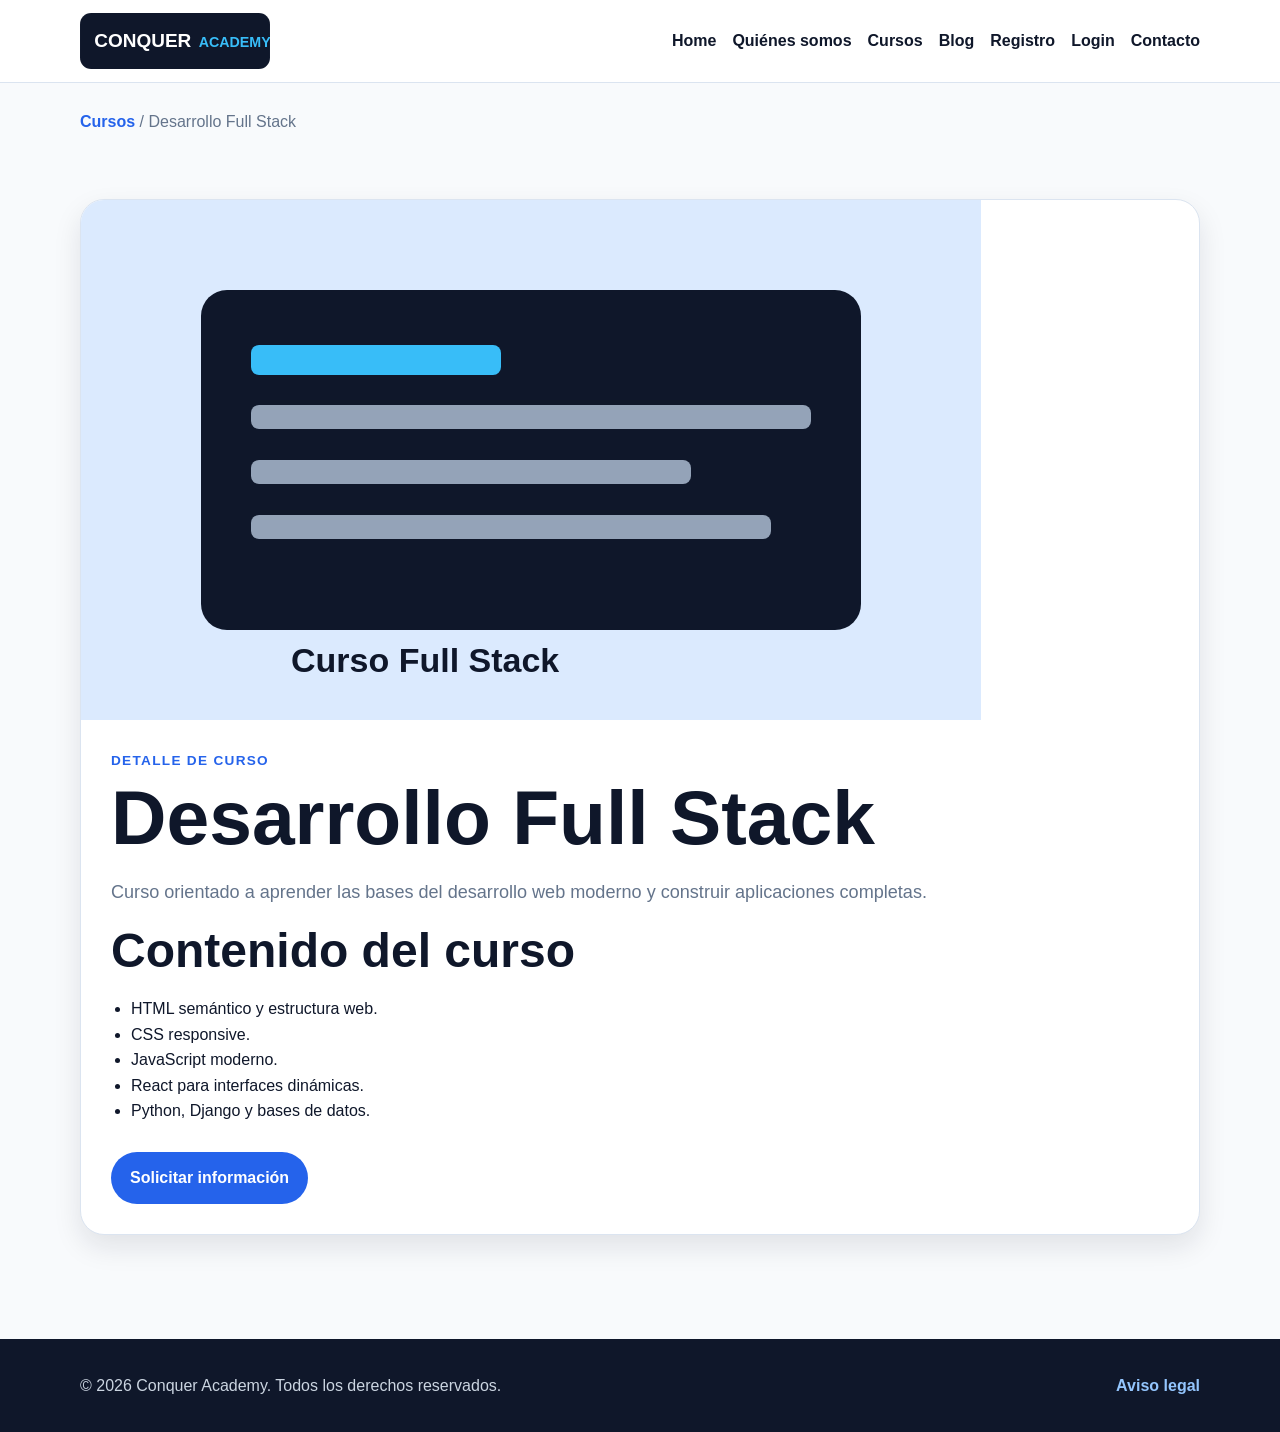
<file: cursos/curso-fullstack.html>
<!DOCTYPE html>
<html lang="es">
<head>
  <meta charset="UTF-8">
  <meta name="description" content="Detalle del curso de Desarrollo Full Stack.">
  <meta name="viewport" content="width=device-width, initial-scale=1.0">
  <title>Curso Desarrollo Full Stack - Conquer Academy</title>
  <link rel="stylesheet" href="../css/styles.css">
</head>
<body>
  <header class="site-header">
  <div class="container header-content">
    <a class="logo" href="../index.html">
      <img src="../img/logo-conquer.svg" alt="Logotipo de Conquer Academy">
    </a>
    <nav class="main-nav" aria-label="Navegación principal">
      <ul>
        <li><a href="../index.html">Home</a></li>
        <li><a href="../quienes-somos.html">Quiénes somos</a></li>
        <li><a href="../cursos.html">Cursos</a></li>
        <li><a href="../blog.html">Blog</a></li>
        <li><a href="../registro.html">Registro</a></li>
        <li><a href="../login.html">Login</a></li>
        <li><a href="../contacto.html">Contacto</a></li>
      </ul>
    </nav>
  </div>
</header>
  <main>
  <div class="container breadcrumb"><a href="../cursos.html">Cursos</a> / Desarrollo Full Stack</div>
  <section class="container section">
    <article class="course-detail">
      <img src="../img/curso-fullstack.svg" alt="Curso de Desarrollo Full Stack">
      <div class="detail-content">
        <p class="tag">Detalle de curso</p>
        <h1>Desarrollo Full Stack</h1>
        <p class="lead">Curso orientado a aprender las bases del desarrollo web moderno y construir aplicaciones completas.</p>
        <h2>Contenido del curso</h2>
        <ul>
          <li>HTML semántico y estructura web.</li>
          <li>CSS responsive.</li>
          <li>JavaScript moderno.</li>
          <li>React para interfaces dinámicas.</li>
          <li>Python, Django y bases de datos.</li>
        </ul>
        <a class="button" href="../registro.html">Solicitar información</a>
      </div>
    </article>
  </section>
</main>
  <footer class="site-footer">
  <div class="container footer-content">
    <p>&copy; 2026 Conquer Academy. Todos los derechos reservados.</p>
    <p><a href="../legal/aviso-legal.html">Aviso legal</a></p>
  </div>
</footer>
</body>
</html>
</file>
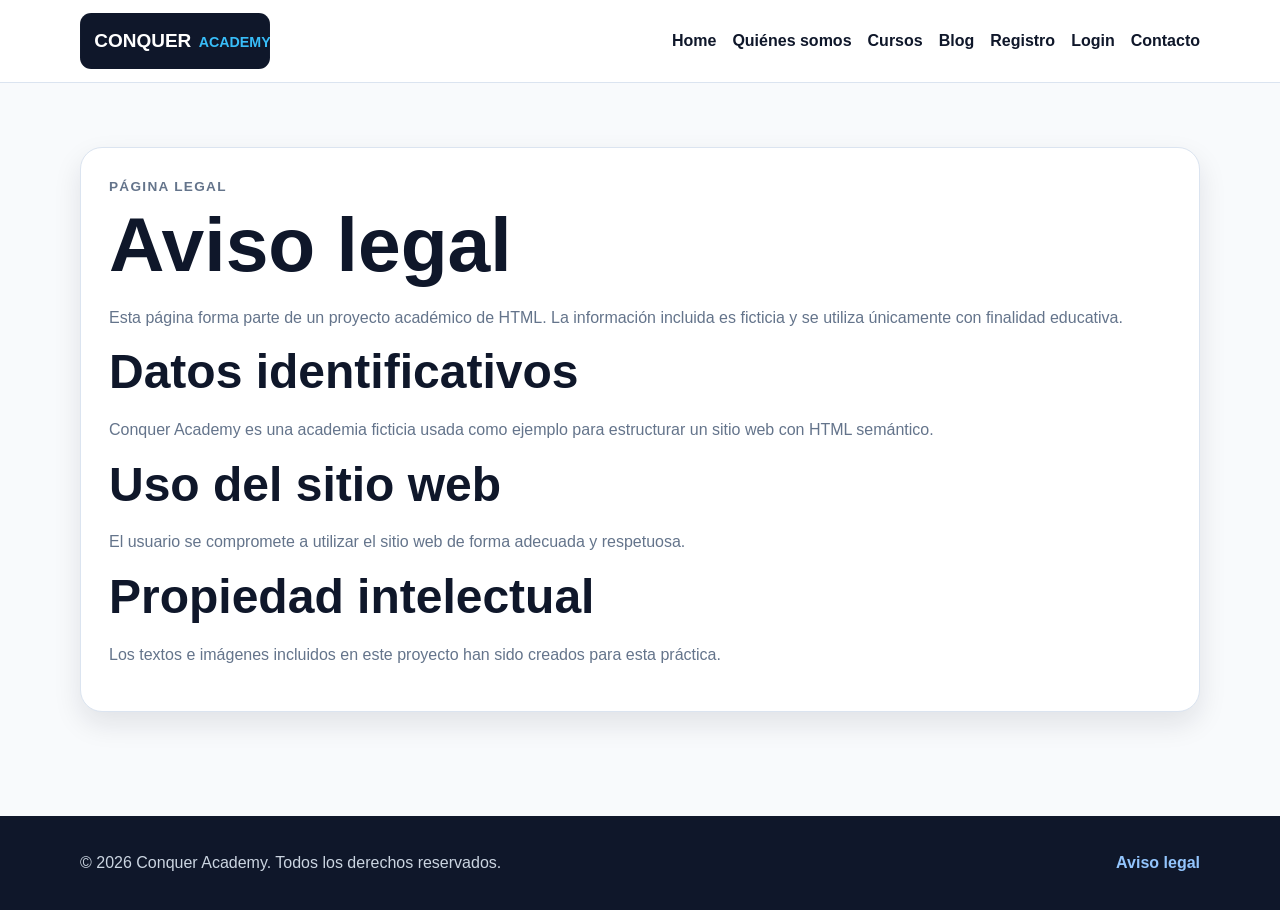
<file: legal/aviso-legal.html>
<!DOCTYPE html>
<html lang="es">
<head>
  <meta charset="UTF-8">
  <meta name="description" content="Aviso legal del sitio web.">
  <meta name="viewport" content="width=device-width, initial-scale=1.0">
  <title>Aviso legal - Conquer Academy</title>
  <link rel="stylesheet" href="../css/styles.css">
</head>
<body>
  <header class="site-header">
  <div class="container header-content">
    <a class="logo" href="../index.html">
      <img src="../img/logo-conquer.svg" alt="Logotipo de Conquer Academy">
    </a>
    <nav class="main-nav" aria-label="Navegación principal">
      <ul>
        <li><a href="../index.html">Home</a></li>
        <li><a href="../quienes-somos.html">Quiénes somos</a></li>
        <li><a href="../cursos.html">Cursos</a></li>
        <li><a href="../blog.html">Blog</a></li>
        <li><a href="../registro.html">Registro</a></li>
        <li><a href="../login.html">Login</a></li>
        <li><a href="../contacto.html">Contacto</a></li>
      </ul>
    </nav>
  </div>
</header>
  <main>
  <section class="container section">
    <article class="panel">
      <p class="tag">Página legal</p>
      <h1>Aviso legal</h1>
      <p>Esta página forma parte de un proyecto académico de HTML. La información incluida es ficticia y se utiliza únicamente con finalidad educativa.</p>
      <h2>Datos identificativos</h2>
      <p>Conquer Academy es una academia ficticia usada como ejemplo para estructurar un sitio web con HTML semántico.</p>
      <h2>Uso del sitio web</h2>
      <p>El usuario se compromete a utilizar el sitio web de forma adecuada y respetuosa.</p>
      <h2>Propiedad intelectual</h2>
      <p>Los textos e imágenes incluidos en este proyecto han sido creados para esta práctica.</p>
    </article>
  </section>
</main>
  <footer class="site-footer">
  <div class="container footer-content">
    <p>&copy; 2026 Conquer Academy. Todos los derechos reservados.</p>
    <p><a href="../legal/aviso-legal.html">Aviso legal</a></p>
  </div>
</footer>
</body>
</html>
</file>
<file: css/styles.css>
* {
  box-sizing: border-box;
}

:root {
  --bg: #f8fafc;
  --text: #0f172a;
  --muted: #64748b;
  --primary: #2563eb;
  --primary-dark: #1e40af;
  --accent: #38bdf8;
  --card: #ffffff;
  --border: #dbe4f0;
  --shadow: 0 12px 28px rgba(15, 23, 42, 0.10);
}

body {
  margin: 0;
  font-family: Arial, Helvetica, sans-serif;
  color: var(--text);
  background: var(--bg);
  line-height: 1.6;
}

img {
  max-width: 100%;
  height: auto;
  display: block;
}

a {
  color: var(--primary);
  text-decoration: none;
  font-weight: 700;
}

a:hover {
  text-decoration: underline;
}

.container {
  width: min(1120px, 92%);
  margin: 0 auto;
}

.site-header {
  background: rgba(255, 255, 255, 0.94);
  border-bottom: 1px solid var(--border);
  position: sticky;
  top: 0;
  z-index: 20;
  backdrop-filter: blur(8px);
}

.header-content {
  min-height: 82px;
  display: flex;
  align-items: center;
  justify-content: space-between;
  gap: 24px;
}

.logo img {
  width: 190px;
}

.main-nav ul {
  list-style: none;
  display: flex;
  gap: 16px;
  padding: 0;
  margin: 0;
  flex-wrap: wrap;
}

.main-nav a {
  color: var(--text);
}

.main-nav a:hover {
  color: var(--primary);
}

.hero {
  padding: 70px 0;
  background: linear-gradient(135deg, #e0f2fe, #f8fafc);
}

.hero-grid {
  display: grid;
  grid-template-columns: 1fr 1fr;
  gap: 46px;
  align-items: center;
}

.tag {
  color: var(--primary);
  text-transform: uppercase;
  font-size: 0.85rem;
  letter-spacing: 1.3px;
  font-weight: 900;
  margin: 0 0 8px;
}

h1 {
  font-size: clamp(2.4rem, 6vw, 4.8rem);
  line-height: 1;
  margin: 0 0 22px;
}

h2 {
  font-size: clamp(1.8rem, 4vw, 3rem);
  line-height: 1.1;
  margin: 0 0 18px;
}

h3 {
  margin-bottom: 8px;
}

.lead {
  color: var(--muted);
  font-size: 1.13rem;
}

.button {
  display: inline-flex;
  background: var(--primary);
  color: white;
  border-radius: 999px;
  padding: 13px 19px;
  font-weight: 900;
  margin-top: 12px;
}

.button:hover {
  background: var(--primary-dark);
  text-decoration: none;
}

.button.secondary {
  background: #e0f2fe;
  color: var(--primary-dark);
}

.section {
  padding: 64px 0;
}

.section-header {
  margin-bottom: 28px;
}

.grid-2,
.grid-3 {
  display: grid;
  gap: 22px;
}

.grid-2 {
  grid-template-columns: repeat(2, 1fr);
}

.grid-3 {
  grid-template-columns: repeat(3, 1fr);
}

.card,
.panel,
.form-card {
  background: var(--card);
  border: 1px solid var(--border);
  border-radius: 22px;
  box-shadow: var(--shadow);
}

.card {
  overflow: hidden;
}

.card-content {
  padding: 22px;
}

.card-content p {
  color: var(--muted);
}

.panel {
  padding: 28px;
}

.panel p {
  color: var(--muted);
}

.team-list {
  display: grid;
  grid-template-columns: repeat(3, 1fr);
  gap: 18px;
  margin-top: 24px;
}

.team-member {
  background: #f1f5f9;
  border-radius: 18px;
  padding: 18px;
}

.course-detail,
.blog-detail {
  background: white;
  border: 1px solid var(--border);
  border-radius: 24px;
  box-shadow: var(--shadow);
  overflow: hidden;
}

.detail-content {
  padding: 30px;
}

.detail-content ul {
  padding-left: 20px;
}

.form-card {
  padding: 28px;
  width: min(820px, 100%);
  margin: 0 auto;
}

.form-group {
  margin-bottom: 16px;
}

label {
  display: block;
  font-weight: 800;
  margin-bottom: 7px;
}

input,
textarea,
select {
  width: 100%;
  border: 1px solid var(--border);
  border-radius: 12px;
  padding: 12px 13px;
  font-size: 1rem;
  background: #fbfdff;
}

textarea {
  min-height: 130px;
  resize: vertical;
}

input:focus,
textarea:focus,
select:focus {
  outline: none;
  border-color: var(--primary);
}

.form-actions {
  display: flex;
  gap: 12px;
  flex-wrap: wrap;
}

.map-box {
  min-height: 320px;
  background: #e2e8f0;
  border: 1px solid var(--border);
  border-radius: 20px;
  display: grid;
  place-items: center;
  color: var(--muted);
  font-weight: 900;
}

.site-footer {
  background: var(--text);
  color: white;
  padding: 34px 0;
  margin-top: 40px;
}

.footer-content {
  display: flex;
  justify-content: space-between;
  gap: 24px;
  align-items: center;
}

.site-footer p {
  margin: 0;
  color: #cbd5e1;
}

.site-footer a {
  color: #93c5fd;
}

.breadcrumb {
  padding: 26px 0 0;
  color: var(--muted);
}

@media (max-width: 900px) {
  .header-content,
  .hero-grid,
  .grid-2,
  .grid-3,
  .team-list,
  .footer-content {
    grid-template-columns: 1fr;
    flex-direction: column;
    align-items: flex-start;
  }

  .main-nav ul {
    gap: 12px;
  }
}
</file>
